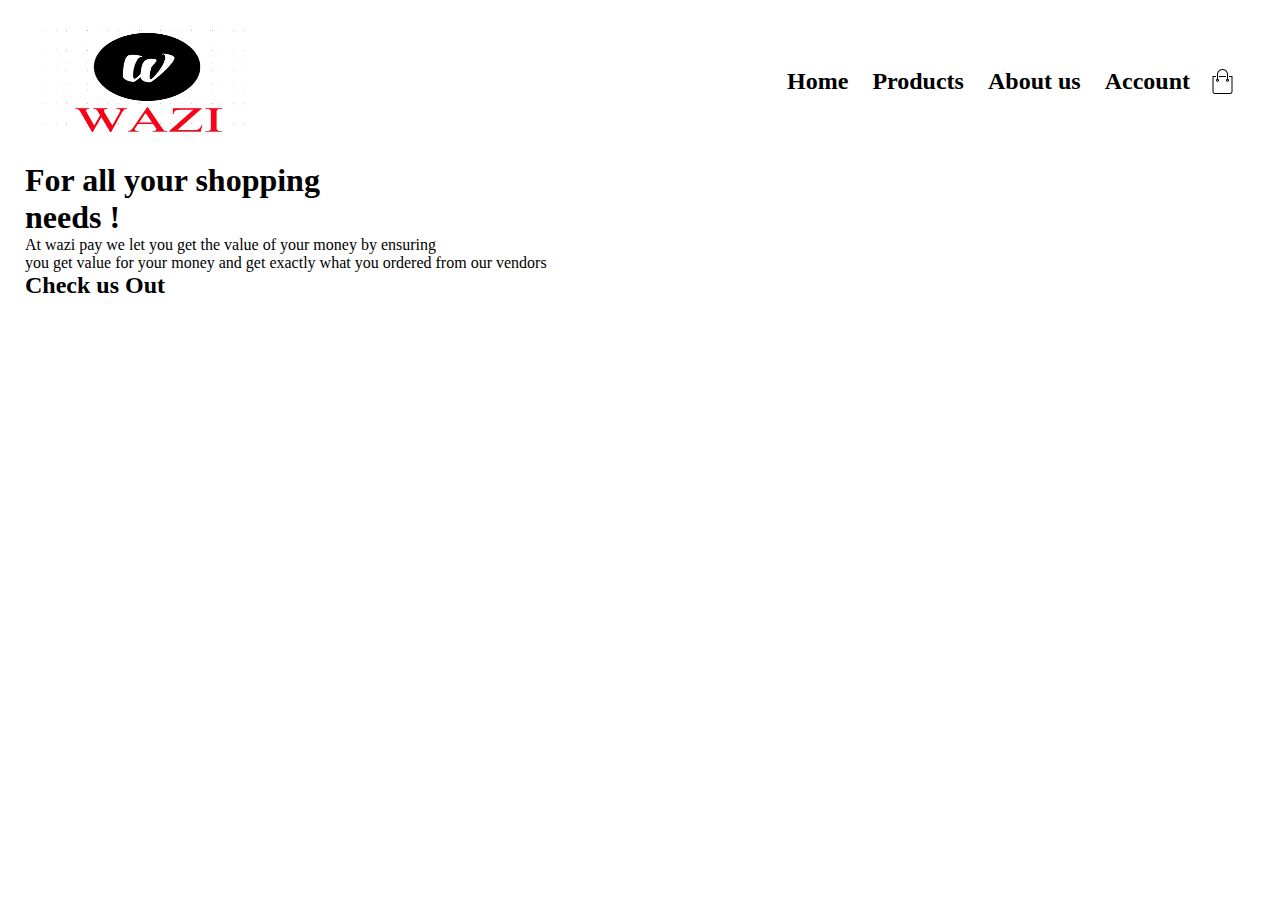
<file: index.html>
<!DOCTYPE html>
<html lang="en">
<head>
    <meta charset="UTF-8">
    <meta http-equiv="X-UA-Compatible" content="IE=edge">
    <meta name="viewport" content="width=device-width, initial-scale=1.0">
    <title>Wazi pay</title>
    <link rel="stylesheet" href="styles.css">
</head>
<body>
    <div class="header">
        <div class="container">
            <div class="navbar">
                <div class="logo">
                    <img src="images/logo.png" alt="" height="118" width="200"></div>
                    <nav>
                        <ul>
                            <li><a href="home.html">Home</a></li>
                            <li><a href="">Products</a></li>
                            <!-- <li><a href="">Vendors</a></li> -->
                            <li><a href="about.html">About us</a></li>
                            <!-- <li><a href="">Contact us</a></li> -->
                            <li><a href="login.html">Account</a></li>
                        </ul>
                    </nav>
                    <img src="images/cart.png" alt="shopping cart" height="25">
                </div>
                <div class="row">
                    <div class="column">
                        <h1>For all your shopping <br> needs !</h1>
                        <p>At wazi pay we let you get the value of your money by ensuring <br>you get value for your money and get exactly what you ordered from our vendors</p>
<a href="/home.html" class="btn">Check us Out</a>
</div>
<div class="column">


        
            
    </header>
</body>
</html>
</file>
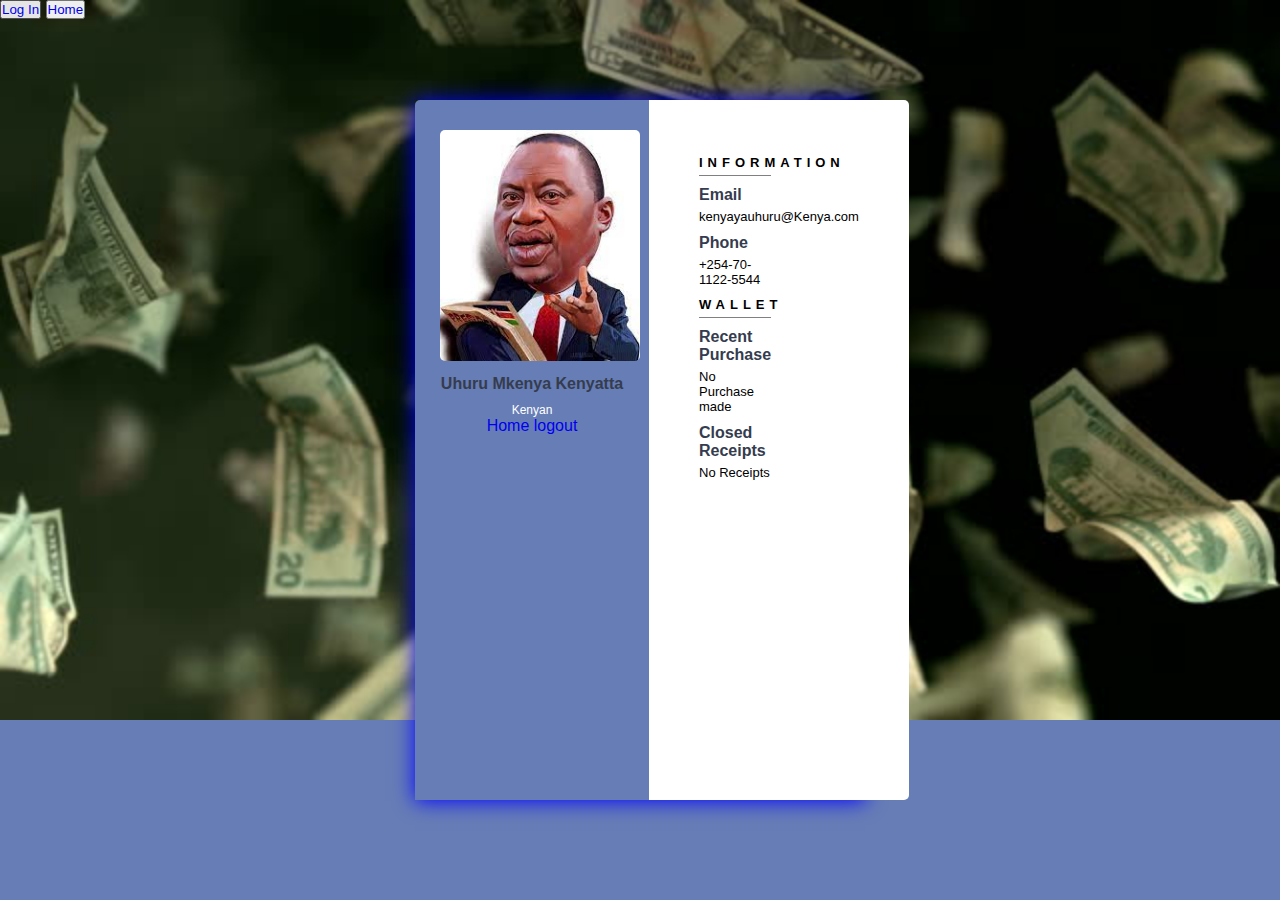
<file: account.html>
<!DOCTYPE html>
<html lang="en">
<head>
    <meta charset="UTF-8">
    <meta http-equiv="X-UA-Compatible" content="IE=edge">
    <meta name="viewport" content="width=device-width, initial-scale=1.0">
    <link rel="stylesheet" href="account.css">
    <title>Account</title>
</head>
<body>
    <div class="option">
        <button type="submit" class="submit-btn"><a href="account.html">Log In</a></button>
        <button type="submit" class="submit-btn"><a href="index.html">Home</a></button>
        <!-- <button type="submit" class="submit-btn">settings</button> -->
        <!-- <button type="submit" class="submit-btn">support</button>                <button type="submit" class="submit-btn">Log Out</button> -->

    <div class="wrapper">
        <div class="left">
        <img src="img/unye2.jpeg" alt="user" width="200">
         <h4>Uhuru Mkenya Kenyatta</h4>
         <p>Kenyan</p>
         <div id="option">
                <a href="index.html">Home</a>

                <!-- <a href="">settings</a>
                <a href="">support</a> -->
                <a href="index.html">logout</a>
                
            </div>
               
        </div>
        <div class="right">
            <div class="info">
                <h3>Information</h3>
                <div class="info_data">
                    <div class="data">
                    <h4>Email</h4>
                    <p>kenyayauhuru@Kenya.com</p>
                </div>
                <div class="data">
                    <h4>Phone</h4>
                    <p>+254-70-1122-5544</p>
                </div>
            </div>
          <div>
    </div>

        <div class="Project">
            <h3>Wallet</h3>
            <div class="project_data">
                <div class="data">
                <h4>Recent Purchase</h4>
                <p>No Purchase made</p>
            </div>
            <div class="data">
                <h4>Closed Receipts</h4>
                <p>No Receipts</p>
            </div>
        </div>
    </div>
</div>

</body>
</html>
</file>
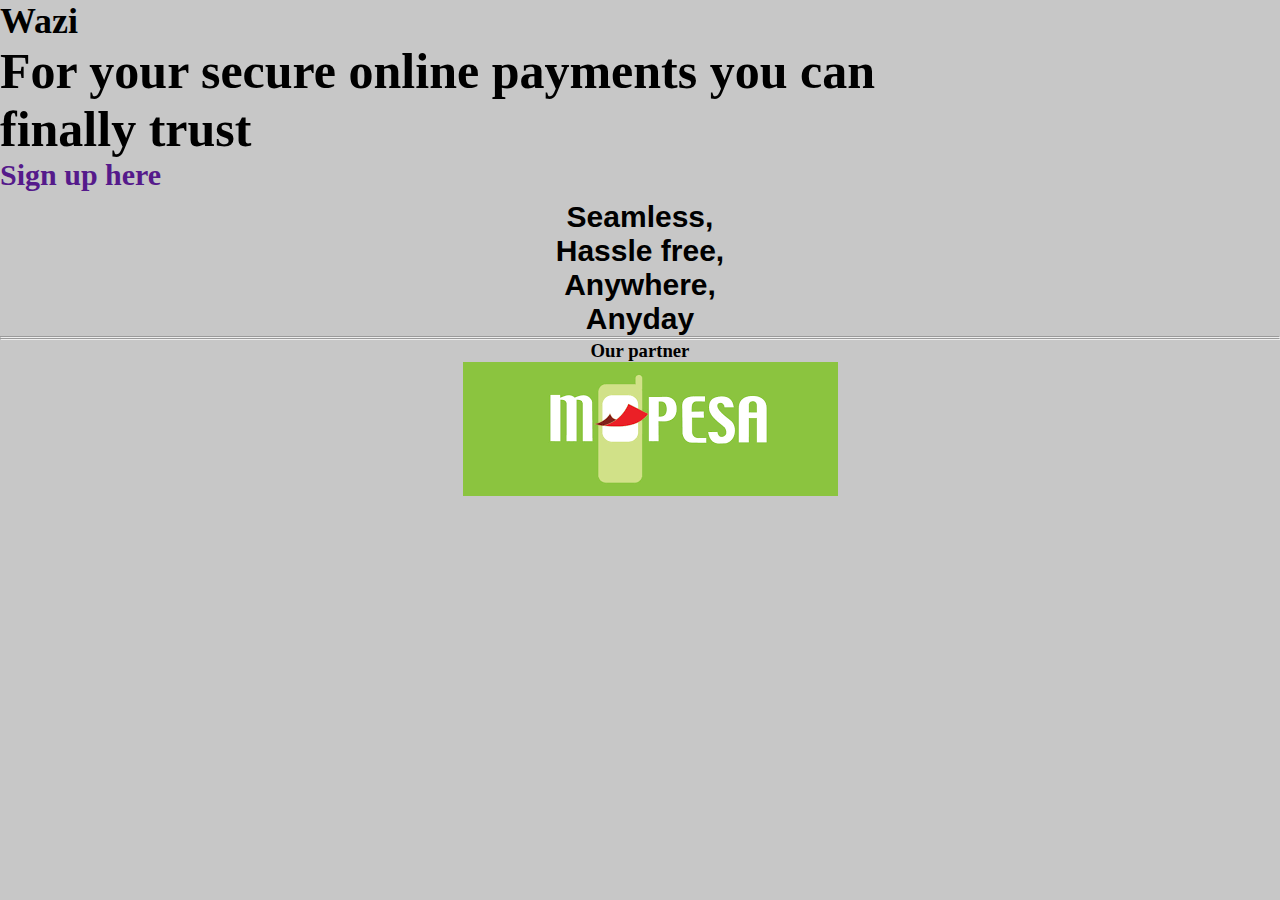
<file: home.html>
<!DOCTYPE html>
<html lang="en">
<head>
    <meta charset="UTF-8">
    <meta http-equiv="X-UA-Compatible" content="IE=edge">
    <meta name="viewport" content="width=device-width, initial-scale=1.0">
    <title>Home</title>
    <link rel="stylesheet" href="home.css">
</head>
<body>
    <header>
        <div class="container">
            <h1>Wazi</h1>
        <p>For your secure online payments you can  <br> finally trust</p>
        <a href="" class="btn">Sign up here</a>
        </div>
    </header>
    <main>
        <h2>Seamless, <br>Hassle free, <br>Anywhere,<br>Anyday</h2>
        <hr>
    </main>
    <hr>
    <h3>Our partner</h3>
    <div class="partners">
        <img src="images/mpesa.png" alt="mpesa">
    </div>
   

   
</body>
</html>
</file>
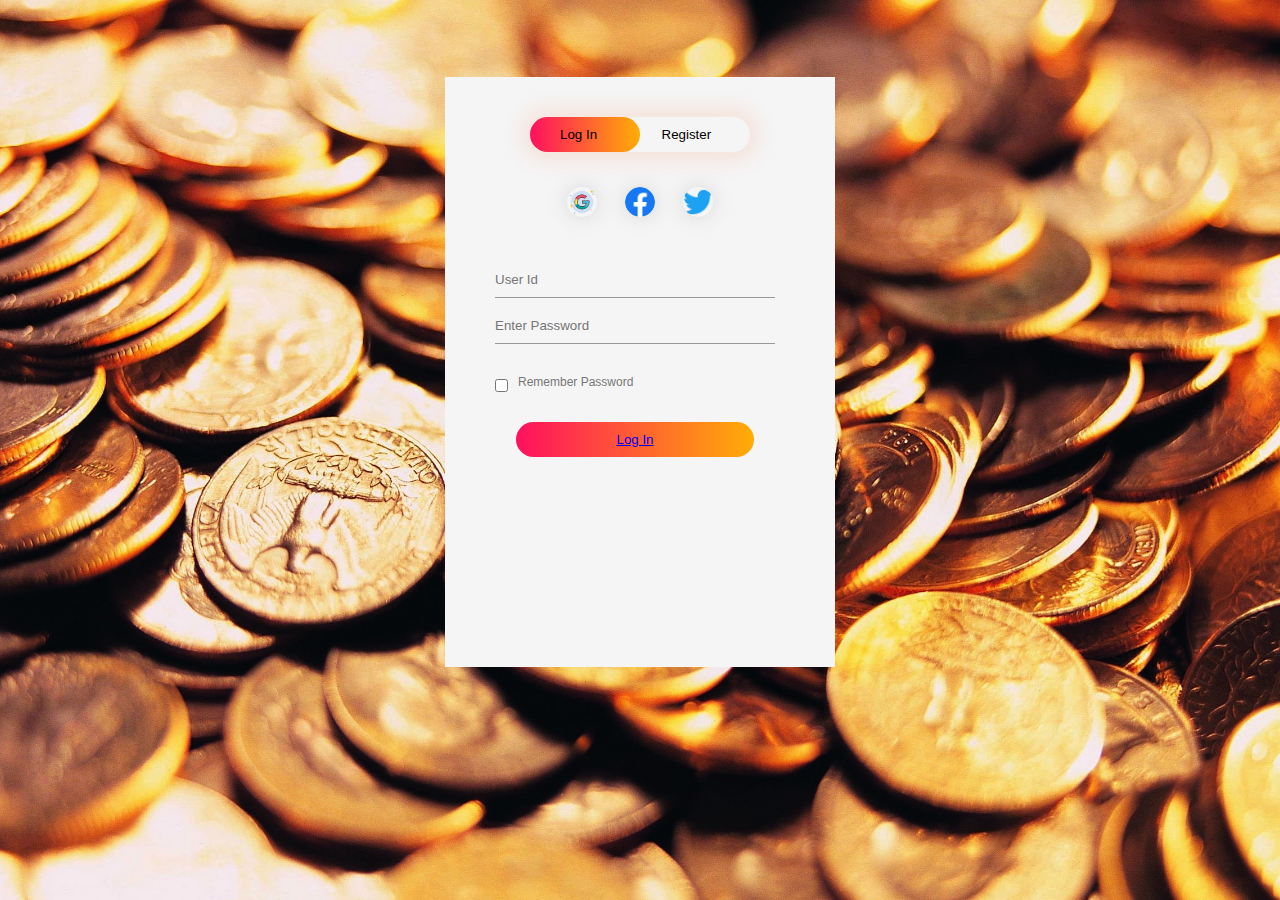
<file: login.html>
<!DOCTYPE html>
<html lang="en">
<head>
    <meta charset="UTF-8">
    <meta http-equiv="X-UA-Compatible" content="IE=edge">
    <meta name="viewport" content="width=device-width, initial-scale=1.0">
    <link rel="stylesheet" href="login.css">
    <title>Document</title>
</head>
<body>
    <div class="hero">
        <div class="form-box">
            <div class="button-box">
                <div id="btn"></div>
                <button type="button" class="tog" onclick= "login()">Log In</button>
                <button type="button" class="tog" onclick="register()">Register</button>
            </div>
            <div class="social-icons">
               <a href=""><img src="img/google-logo.png"></a> 
               <a href=""><img src="img/faceb.png"></a> 
               <a href=""><img src="img/twit.png"></a> 
            </div>
            <form id="login" class="input-group">
                 <Input type="text" class="input-field" placeholder="User Id" required> 
                 <Input type="text" class="input-field" placeholder="Enter Password" required>
                 <Input type="checkbox" class="check-box"><span>Remember Password</span>
                <button type="submit" class="submit-btn"><a href="account.html">Log In</a></button>
            </form>
            <form id="register" class="input-group">
                <Input type="text" class="input-field" placeholder="First Name" required> 
                <Input type="text" class="input-field" placeholder="Second Name" required>
                <Input type="text" class="input-field" placeholder="Email address" required>
                <Input type="number" class="input-field" placeholder="Phone Number" required>
                <Input type="text" class="input-field" placeholder="Nationality" required>
                <Input type="checkbox" class="check-box"><span>Agree to the terms and condition</span>
               <button type="submit" class="submit-btn"><a href="account.html">Register</a></button>
           </form>
      </div>
      <div>
          <script>
              var x = document.getElementById("login")
              var y = document.getElementById("register")
              var z = document.getElementById("btn")

              function register(){
                  x.style.left="-400px"
                  y.style.left="50px"
                  z.style.left="110px"
              }
              function login(){
                  x.style.left="50px"
                  y.style.left="450px"
                  z.style.left="0px"
              }
          </script>
      </div>
    </div>  
</body>
</html>
</file>
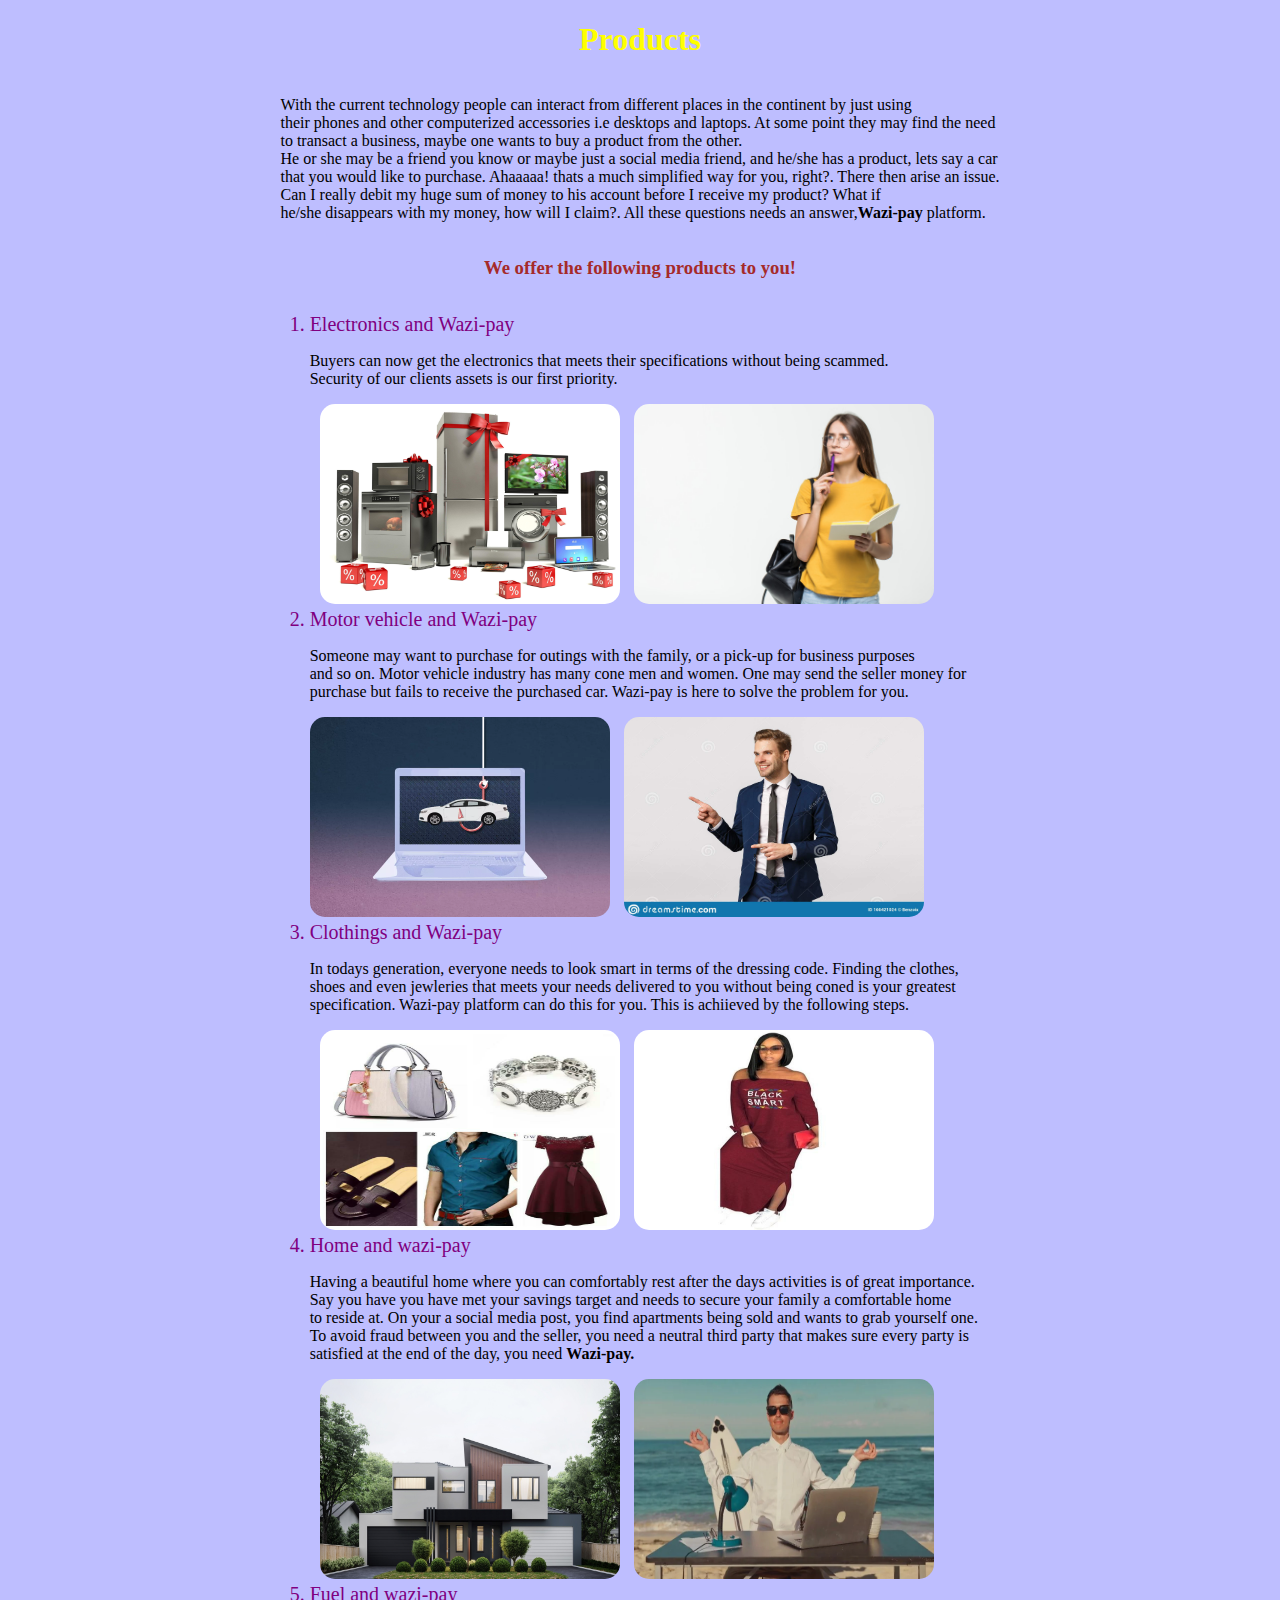
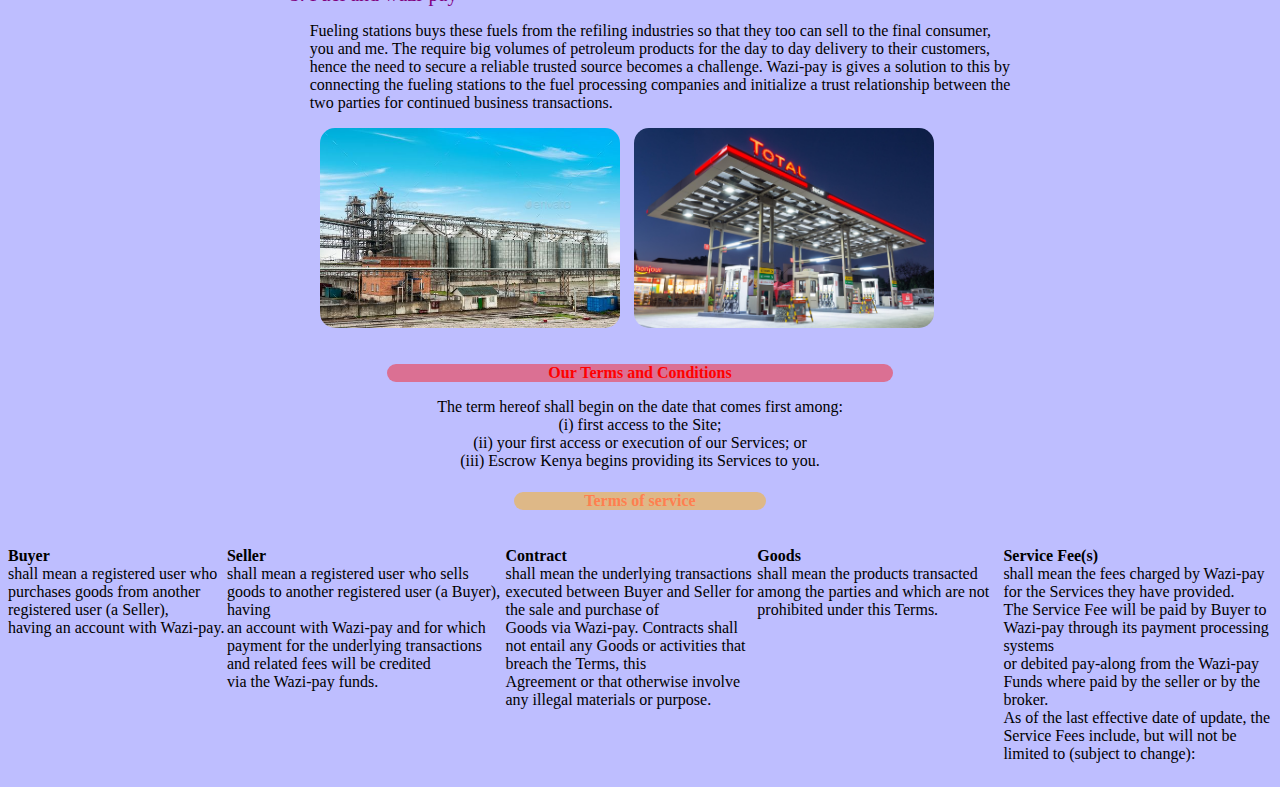
<file: product.html>
<!DOCTYPE html>
<html lang="en">
<head>
    <meta charset="UTF-8">
    <meta http-equiv="X-UA-Compatible" content="IE=edge">
    <meta name="viewport" content="width=device-width, initial-scale=1.0">
    <title>Wazi-pay products</title>
    <link rel="stylesheet" href="product.css">
</head>
<body>
    <h1 >Products</h1>
    <div class="paragraph1">
<p>With the current technology people can interact from different places in the continent by just using<br>their phones and other computerized accessories i.e desktops and laptops. At some point they may find the need <br>to transact a business, maybe one wants to buy a product from the other.<br>He or she may be a friend you know or maybe just a social media friend, and he/she has a product, lets say a car<br> that you would like to purchase. Ahaaaaa! thats a much simplified way for you, right?. There then arise an issue.<br> Can I really debit my huge sum of  money to his account before I receive my product? What if<br> he/she disappears with my money, how will I claim?. All these questions needs an answer,<b>Wazi-pay</b> platform.</p>
</div>
<h3>We offer the following products to you!</h3>
<div class="products">
<ol>
    <li>Electronics and Wazi-pay</li>
    <p>Buyers can now get the electronics that meets their specifications without being scammed.<br> Security of our clients assets is our first priority.</p>
    <img class="electronics" src="electronics.jpg" alt="texts/css">
    <img class="lady" src="A LADY THINKING.jpg" alt="texts/css">
    <li>Motor vehicle and  Wazi-pay</li>
    <p>Someone may want to purchase for outings with the family, or a pick-up for business purposes<br> and so on. Motor vehicle industry has many cone men and women. One may send the seller money for<br> purchase but fails to receive the purchased car. Wazi-pay is here to solve the problem for you.</p>
    <img class="car" src="fraudcar.webp" alt="texts/css">
    <img class="person" src="person pointing left.jpg" alt="texts/css">
    <li>Clothings and Wazi-pay</li>
    <p>In todays generation, everyone needs to look smart in terms of the dressing code. Finding the  clothes,<br> shoes and even jewleries that meets your needs delivered to you without being coned is your greatest<br> specification. Wazi-pay platform can do this for you. This is achiieved by the following steps. </p>
    <img class="clothes" src="clothing.jpg" alt="text/css">
    <img class="dressing" src="a dressed lady.jpg" alt="texts/css">
    <li>Home and wazi-pay</li>
    <p>Having a beautiful home where you can comfortably rest after the days activities is of great importance.<br> Say you have you have met your savings target and needs to secure your family a comfortable home<br> to reside at. On your a social media post, you find apartments being sold and wants to grab yourself one.<br> To avoid fraud between you and the seller, you need a neutral third party that makes sure every party is<br> satisfied at the end of the day, you need <b>Wazi-pay.</b></p>
    <img class="house" src="future home.jpg" alt="texts/css">
    <img class="man" src="relaxed man.webp" alt="texts/css">
    <li>Fuel and wazi-pay</li>
    <p>Fueling stations buys these fuels from the refiling industries so that they too can sell to the final consumer, <br>you and me. The require big volumes of petroleum products for the day to day delivery to their customers,<br> hence the need to secure a reliable trusted source becomes a challenge. Wazi-pay is gives a solution to this by<br>connecting the fueling stations to the fuel processing companies and initialize a trust relationship between the<br> two parties for continued business transactions.</p>
    <img id="fuel" src="processing oil.jpg" alt="texts/css">
    <img class="total" src="total station.jpg" alt="texts/css">
</ol>
</div>
<div class="terms">
    <p class="conditions"><b>Our Terms and Conditions</b></p>
    <p>The term hereof shall begin on the date that comes first among:<br>(i) first access to the Site; <br>(ii) your first access or execution of our Services; or<br>(iii) Escrow Kenya begins providing its Services to you.</p>
    </div>
        <h4>Terms of service</h4>
        <div class="term1">
         <p><b>Buyer</b><br> shall mean a registered user who purchases goods  from another registered user (a Seller), <br>having 
         an account with Wazi-pay.</p>
    <p><b>Seller</b><br> shall mean a registered user who sells goods to another registered user (a Buyer), having<br> an account  with Wazi-pay and for which payment for the underlying transactions and related fees will be credited<br> via the Wazi-pay funds.<p>
    <p><b>Contract</b><br>shall mean the underlying transactions executed  between Buyer and Seller for the sale and purchase of<br> Goods via Wazi-pay.  Contracts shall not entail any Goods or activities that breach the Terms, this <br>Agreement or that otherwise involve any illegal materials or purpose.</p>
   <p><b>Goods</b><br> shall mean the products transacted among the parties and which are not prohibited under this Terms.</p>
   <p><b>Service Fee(s)</b><br> shall mean the fees charged by Wazi-pay for the Services they have provided. <br> The Service Fee will be paid by Buyer to Wazi-pay through its payment processing systems<br> or debited pay-along from the Wazi-pay Funds where paid by the seller or by the broker. <br> As of the last effective date of update, the Service Fees include, but will not be limited to (subject to change):</p>
</p>
</p>
</div>
</body>
</html>
</file>
<file: styles.css>
html{
    height: 100%;
}
*{
    margin: 0;
    padding: 0;
}
body{
    background-image:url(https://cdn.pixabay.com/photo/2017/12/15/13/51/polynesia-3021072_960_720.jpg);
    background-size: cover;
    background-position: center;
    background-repeat: no-repeat;
}


.navbar{
    display: flex;
    align-items: center;
    padding: 20px;
}
nav{
    flex: 1;
    text-align: right;
}
nav ul{
    display: inline-block;
    list-style-type: none;
    
}
nav ul li{
    display: inline-block;
    margin-right: 20px;
    
}
a{
    text-decoration: none;
    color:black;
    font-weight: bolder;
    font-size: 24px;
}
p{
    color: black;
}
.container{
    max-width: 1300px;
    margin: auto;
    padding-left: 25px;
    padding-right: 25px;
}

.row{
    display: flex;
    align-items: center;
    flex-wrap: wrap;
    justify-content: space-around;
}
.column{
    flex-basis: 50%;
    min-width: 300px;
}
</file>
<file: account.css>
*{
    padding: 0;
    margin: 0;
    box-sizing: border-box;
    list-style: none;
    font-family: sans-serif;
    text-decoration: none;


}
body{
    
    background: #f3f3f3;
    background-image: url(img/istockphoto-.jpg);
    background-repeat: no-repeat;
    background-size: cover;
    background-color: #667DB6;
    


}
.wrapper{
    position: absolute;
    top: 50%;
    left: 50%;
    transform: translate(-50%,-50%);
    width: 450px;
    display: flex;
    box-shadow: 0 1px 20px 0 blue;


}
.wrapper .left{
    width: 52%;
    background: #667DB6;
    padding: 30px 25px;
    border-top-left-radius: 5px;
    border-bottom-left-radius: 5px;
    text-align: center;
    color: #fff;

}
.wrapper .left img{
    margin-bottom: 10px;
    border-radius: 5px;
}

.wrapper .left h4{
    margin-bottom: 10px;
    
}

.wrapper .left img{
    margin-bottom: 10px;
    border-radius: 5px;
}

.wrapper .left p{
   font-size: 12px;

}

.wrapper .right{
    width: 700px;
    height: 700px; ;
    background: #fff;
    border-top-right-radius: 5px;
    border-bottom-right-radius: 5px;
    padding: 30px 25px;
}
.wrapper .right .info,
.wrapper .right .projects{
    margin: 25px;

}

.wrapper .right .info h3,
.wrapper .right .projects h3{
    margin-bottom: 15px;
    padding-bottom: 5px;
    border-bottom: 1px solid grey;
    color: #353c4e;
    text-transform: uppercase;
    letter-spacing: 5px;


}
.wrapper .right .info h3,
.wrapper .right .projects_data{
    display: flex;
    justify-content: space-between;


}
.wrapper .right .info h3, .data,
.wrapper .right .projects_data .data{
    width: 45%;

}

.wrapper .right .info h3, .data, h4,
.wrapper .right .projects_data .data h4{
    color: #353c4e;
    margin-bottom: 5px;



}
.wrapper .right .info h3, .data p,
.wrapper .right .projects_data .data p{
    font-size: 13px;
    margin-bottom: 10px;
    color: black;

}
.options{
  background-color: teal;
  position: absolute;
  top: 0%;
  color:;
</file>
<file: home.css>
html{
    height: 100%;
}
*{
    margin: 0;
    padding: 0;
}
header{
    text-align: center;
    font-size: large;
    font-weight: bolder;
    height: 200px;

} 

.container{
    text-align: left;

}
p{
font-weight: bold;
font-size: 50px;

}
.btn{
    font-size: 30px;
}
a{
    text-decoration: none;
}


body{
    background-color: rgba(0, 0, 0, 0.219);
}
main{
    text-align: center;
}

h2{
    font-weight: bold;
    font-family: Arial, Helvetica, sans-serif;
    font-size: 30px;
}
.partners{
    text-align: center;
    padding-left: 10px;
    margin-left: 10px;
    flex-direction: column;
    
}
h3{
    text-align: center;
}
</file>
<file: login.css>
*{
    margin: 0;
    padding: 0;
    background-image: url(img/);
    background-repeat: no-repeat;
    background-size: cover;
    background-position: center;
    font-family: sans-serif;
}
.hero{
    height: 100%;
    width: 100%;
    position: absolute;
    background-image: url(img/coins.jpg);
}
.form-box{
    width:380px;
    height: 580px;
    position: relative;
    margin: 6% auto;
   background-color: whitesmoke;
    padding: 5px;
    overflow: hidden;

}

.button-box{
    width: 220px;
    margin: 35px auto;
    position: relative;
    border-radius: 30px;
    box-shadow: 0 0 20px 9px #ff61241f;
    

}
.tog{
    padding: 10px 30px;
    cursor: pointer;
    background: transparent;
    border: 0px;
    outline: none;
    position: relative;


}
#btn{
    top: 0px;
    left: 0px;
    position: absolute;
    width: 110px;
    height: 100%;
    background: linear-gradient(to right, #ff105f,#ffad06);
    border-radius: 30px;
    transition: 5s;


}
.social-icons{
    margin: 30px;
    text-align: center;

}

.social-icons img{
   
    width: 30px;

}
.social-icons img{
    width: 30px;
    margin: 0 12px;
    box-shadow: 0 0 20px 0 #7f7f7f3d;
    cursor: pointer ;
    border-radius: 50%;

}
.input-group{
    width: 280px;
    top: 180px;
    position: absolute;
    transition: 5s;

}
.input-field{
    width: 100%;
    padding: 10px 0;
    margin: 5px 0;
    border-left: 0;
    border-right: 0;
    border-top: 0;
    border-bottom: 1px solid #999;
    outline: none;
    background: transparent;

}
.submit-btn{
    width: 85%;
    padding: 10px 30px;
    cursor: pointer;
    display: block;
    margin: auto;
    background: linear-gradient( to right, #ff105f,#ffad06);
    border: 0;
    outline: none;
    border-radius: 30px;

    
}
.check-box{
    margin: 30px 10px 30px 0;


}
span{
    color: #777;
    font-size: 12px;
    bottom: 68px;
    position: absolute;



}
#login{
    left: 50px;
}
#register{
    left: 450px;
}
</file>
<file: product.css>
body{
    /* background-image: url("dollar.png"); */
    background-repeat: no-repeat;
    background-size: cover;
    background-position: center;
    background-color: rgba(0, 0, 255, 0.253);
}
body h1{
    display: flex;
    justify-content: center;
    color: yellow;
}
h3{
    color: brown;
    display: flex;
    justify-content: center;

}
h4{
    color: coral;
    display: flex;
    justify-content: center;
    background-color: burlywood;
    margin-left: 40%;
    margin-right: 40%;
    border-radius: 10px;
}
.paragraph1{
    display: flex;
    justify-content: center;
}
ol li{
    color: purple;
    font-size: 20px;
}
.products{
    display: flex;
    justify-content: center;
}
.terms{
    /* display: flex; */
    text-align: center;
}
.conditions{
    color: red;
    background-color: palevioletred;
    margin-left: 30%;
    margin-right: 30%;
    border-radius: 10px;
}
.term1{
    display: flex;
    justify-content: center;
    /* text-align: center; */
}
.car{
    width: 300px;
    border-radius: 15px;
}
.person{
    width: 300px;
    border-radius: 15px;
    height: 200px;
    margin-left: 10px;
}
.electronics{
    width: 300px;
    border-radius: 15px;
    height: 200px;
    margin-left: 10px; 
}
.lady{
    width: 300px;
    border-radius: 15px;
    height: 200px;
    margin-left: 10px;
}
.clothes{
    width: 300px;
    border-radius: 15px;
    height: 200px;
    margin-left: 10px;
}
.dressing{
    width: 300px;
    border-radius: 15px;
    height: 200px;
    margin-left: 10px;
}
.house{
    width: 300px;
    border-radius: 15px;
    height: 200px;
    margin-left: 10px;
}
.man{
    width: 300px;
    border-radius: 15px;
    height: 200px;
    margin-left: 10px;
}
#fuel{
    width: 300px;
    border-radius: 15px;
    height: 200px;
    margin-left: 10px;
}
.total{
    width: 300px;
    border-radius: 15px;
    height: 200px;
    margin-left: 10px;
}
</file>
